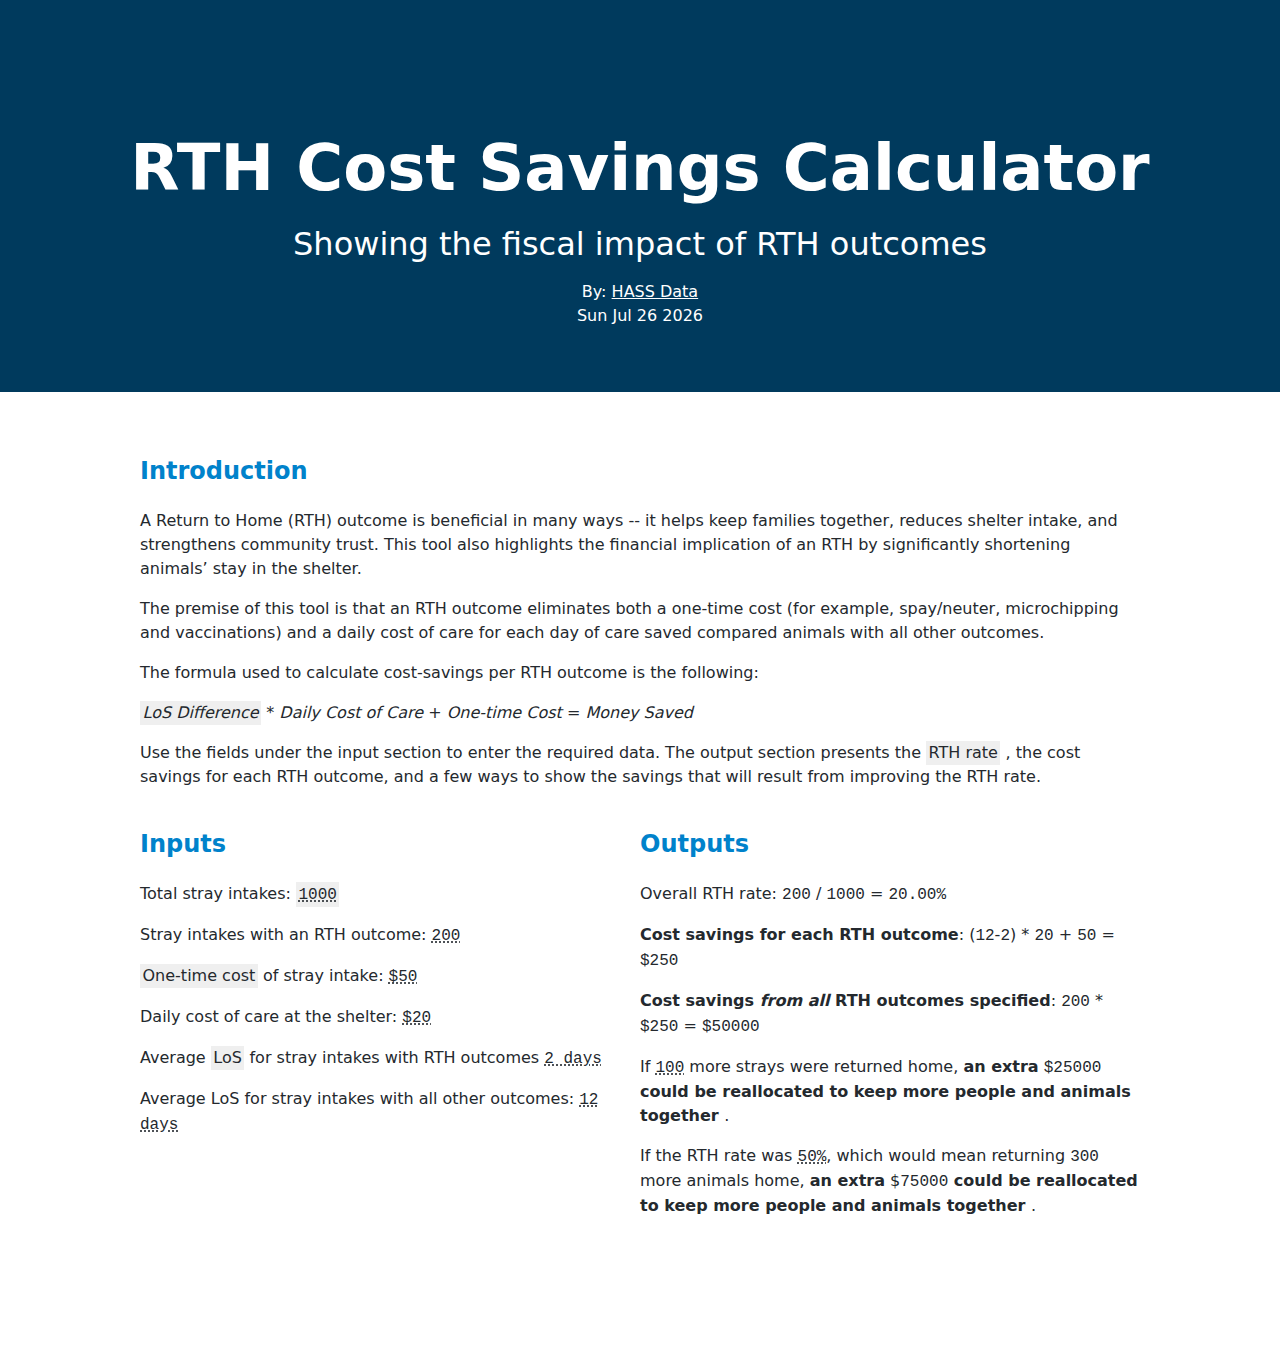
<file: index.html>
<!DOCTYPE html>
<html lang="en" dir="ltr">
  <head>
    <meta
      name="viewport"
      content="width=device-width, initial-scale=1.0, minimum-scale=1.0"
    />
    <title>RTH Cost Saving Calculator</title>
    <meta property="og:title" content="RTH Cost Saving Calculator" />
    <meta charset="utf-8" />
    <meta property="og:type" content="article" />

    <meta property="og:description" content="HASS Data" />
    <meta property="description" content="HASS Data" />

    <link rel="stylesheet" href="static/idyll_styles.css" />
  </head>
  <body>
    <div id="idyll-mount"><div data-reactroot=""><div class="idyll-root"><div class=" idyll-text-container"></div>
	<div class="article-header" style="background:#003a5d;color:#ffffff">
	<h1 class="hed">RTH Cost Savings Calculator</h1>
	<h2 class="dek" style="color:#ffffff">Showing the fiscal impact of RTH outcomes</h2>
	<div class="byline">By: <a target="_blank" href="https://garethm10.github.io/Form_Template.html" style="color:#ffffff">HASS Data</a></div>
	<div class="idyll-pub-date">Mon Jan 24 2022</div>
	</div>
	<div class=" idyll-text-container">
	<section>
	<h2 id="introduction">Introduction</h2>
	<p>A Return to Home (RTH) outcome is beneficial in many ways --  it helps keep families together, reduces shelter intake, and strengthens community trust. This tool also highlights the financial implication of an RTH by significantly shortening animals’ stay in the shelter.</p>
	<p>The premise of this tool is that an RTH outcome eliminates both a one-time cost (for example, spay/neuter, microchipping and vaccinations) and a daily cost of care for each day of care saved compared animals with all other outcomes. </p>
	<p>The formula used to calculate cost-savings per RTH outcome is the following:</p>
	<p><div style="display:inline"> 
	<div class="annotated-text"> <!-- --> 
	<em>LoS Difference</em> <!-- --> 
	<div class="annotation-text">
	<div class="idyll-graphic">The average length of stay for strays with all other outcomes minus the average length of stay for strays with RTH outcomes</div>
	</div>
	</div>
	</div> * <em>Daily Cost of Care</em> + <em>One-time Cost</em> = <em>Money Saved</em>
	<br/>
	</p>
	<p>Use the fields under the input section to enter the required data. The output section presents the <div style="display:inline">
	<div class="annotated-text"> <!-- --> RTH rate <!-- --> <div class="annotation-text">
	<div class="idyll-graphic"> The number of stray intakes with RTH outcomes out of all stray intakes </div>
	</div>
	</div>
	</div>
	, the cost savings for each RTH outcome, and a few ways to show the savings that will result from improving the RTH rate. </p>
	
	</section>
	<div class="float left" style="float:left;width:50%">
	<h2 id="inputs">Inputs</h2>
	<p>Total stray intakes: <div style="display:inline">
	<div class="annotated-text">
	<span class="idyll-dynamic">1000</span>
	<div class="annotation-text"><div class="idyll-graphic"> Hold and drag horizontally to modify </div>
	</div>
	</div>
	</div>
	</p>
	<p>Stray intakes with an RTH outcome: <span class="idyll-dynamic">200</span></p>
	<p><div style="display:inline"> <div class="annotated-text"> <!-- -->One-time cost<!-- --> 
	<div class="annotation-text">
	<div class="idyll-graphic"> For example: spay/neuter, microchip, vaccinations </div>
	</div>
	</div>
	</div> of stray intake: <span class="idyll-dynamic">$50</span></p><p>Daily cost of care at the shelter: <span class="idyll-dynamic">$20</span></p><p>Average <div style="display:inline"> <div class="annotated-text"> <!-- --> LoS <!-- --> <div class="annotation-text"><div class="idyll-graphic"> Length of Stay </div></div></div> </div> 
for stray intakes with RTH outcomes <span class="idyll-dynamic">2 days</span></p><p>Average LoS for stray intakes with all other outcomes: <span class="idyll-dynamic">12 days</span></p></div><div class="float right" style="float:right;width:50%"><h2 id="outputs">Outputs</h2><p>Overall RTH rate: <span class="idyll-display">200</span> / <span class="idyll-display">1000</span> = <span class="idyll-display">20.00%</span></p><p><b>Cost savings for each RTH outcome</b>: (<span class="idyll-display">12</span>-<span class="idyll-display">2</span>) * <span class="idyll-display">20</span> + <span class="idyll-display">50</span> = <span class="idyll-display">$250</span></p><p><b>Cost savings <em>from all</em> RTH outcomes specified</b>: <span class="idyll-display">200</span> * <span class="idyll-display">$250</span> = <span class="idyll-display">$50000</span></p><p>
If <span class="idyll-dynamic">100</span> more strays were returned home, <b>an extra</b> <span class="idyll-display">$25000</span> <b> could be reallocated to keep more people and animals together </b>.</p><p> 
If the RTH rate was <span class="idyll-dynamic">50%</span>,
which would mean returning <span class="idyll-display">300</span> more animals home,  <b>an extra</b> $<span class="idyll-display">75000</span><b> could be reallocated to keep more people and animals together </b>.</p></div></div></div></div></div>
    <script src="static/idyll_index.js"></script>
  </body>
</html>
</file>
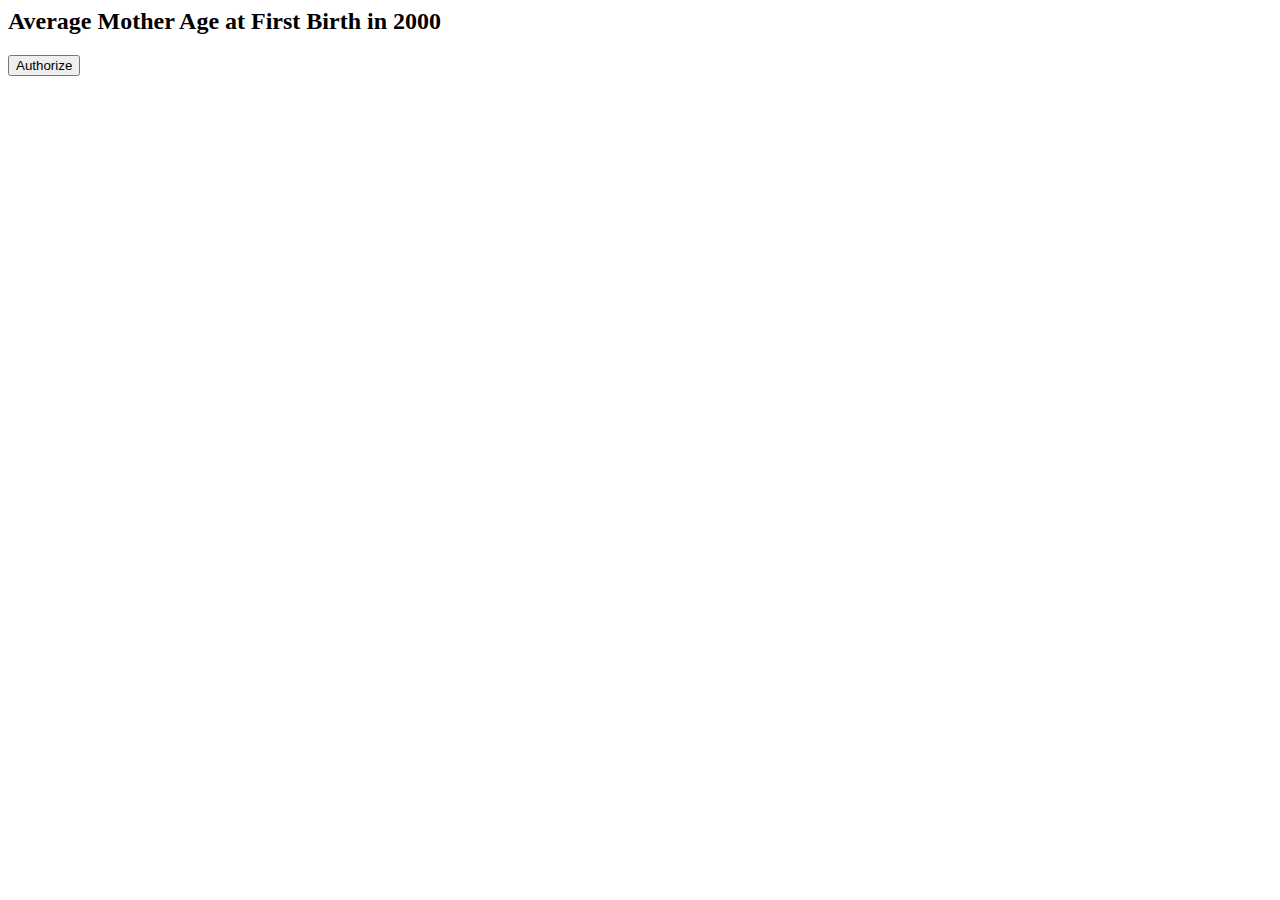
<file: test.html>
<html>
<head>
<script src="https://apis.google.com/js/client.js"></script>
<script src="https://ajax.googleapis.com/ajax/libs/jquery/1.7.2/jquery.min.js"></script>
<script type="text/javascript" src="http://www.google.com/jsapi"></script>
<script type="text/javascript">
  google.load('visualization', '1', {packages: ['geochart']});
</script>
<script>
  // UPDATE TO USE YOUR PROJECT ID AND CLIENT ID
  var project_id = '120101204026-5bod6tmgh35078bit56fm40jaqgkk1fk';
  var client_id = '120101204026-5bod6tmgh35078bit56fm40jaqgkk1fk.apps.googleusercontent.com';

  var config = {
    'client_id': client_id,
    'scope': 'https://www.googleapis.com/auth/bigquery'
  };

  function runQuery() {
   var request = gapi.client.bigquery.jobs.query({
      'projectId': project_id,
      'timeoutMs': '30000',
      'query': 'SELECT state, AVG(mother_age) AS theav FROM [publicdata:samples.natality] WHERE year=2000 AND ever_born=1 GROUP BY state ORDER BY theav DESC;'
    });
    request.execute(function(response) {     
        console.log(response);
        var stateValues = [["State", "Age"]];
        $.each(response.result.rows, function(i, item) {
          var state = item.f[0].v;
          var age = parseFloat(item.f[1].v);
          var stateValue = [state, age];
          stateValues.push(stateValue);
        });  
        var data = google.visualization.arrayToDataTable(stateValues);
        var geochart = new google.visualization.GeoChart(
            document.getElementById('map'));
        geochart.draw(data, {width: 556, height: 347, resolution: "provinces", region: "US"});
    });
  }

  function auth() {
    gapi.auth.authorize(config, function() {
        gapi.client.load('bigquery', 'v2', runQuery);
        $('#client_initiated').html('BigQuery client initiated');
    });
    $('#auth_button').hide();
  }
</script>
</head>

<body>
<h2>Average Mother Age at First Birth in 2000</h2>
<button id="auth_button" onclick="auth();">Authorize</button>
<button id="query_button" style="display:none;" onclick="runQuery();">Run Query</button>
<div id="map"></div>
</body>
</html>
</file>
<file: static/idyll_styles.css>
body {
  margin: 0;
}

.idyll-root {
  box-sizing: border-box;
  padding: 60px 0;
  margin-bottom: 60px;
}

.idyll-text-container {
  max-width: 1000px;
  margin: 0 auto;
}
.article-header {
  margin-bottom: 45px;
  text-align: center;
}

.inset {
  max-width: 400px;
  margin: 0 auto;
}

input {
  cursor: pointer;
}

.relative {
  position: relative;
}

.aside-container {
  position: relative;
  display: block;
}
.aside {
  display: block;
  position: absolute;
  width: 300px;
  right: calc((10vw + 350px + 150px) / -2);
}

.idyll-scroll-graphic {
  position: -webkit-sticky;
  position: sticky;
  overflow: hidden;
}

.idyll-scroll-graphic img {
  max-height: 100vh;
}

.idyll-scroll-graphic > * {
  display: block;
}

.component-debug-view {
  position: relative;
  transition: background-color 0.3s ease-in;
}

.author-view-button {
  position: absolute;
  top: 3px;
  right: 0;
  opacity: .38;
  background-color: #E7E3D0;
  background-image: url('https://idyll-lang.org/static/images/quill-icon.png');
  background-repeat: no-repeat;
  background-size: contain;
  width: 24px;
  height: 24px;
  margin-right: 10px;
  box-sizing: border-box;
  border-radius: 12px;
  cursor: pointer;
}

.author-view-button:focus {
  outline: none;
}

.component-debug-view:hover > .author-view-button {
  opacity: 0.87;
  transition: opacity 600ms linear;
}

.author-component-view {
  display: flex;
  flex-direction: column;
  overflow-x: scroll;
}

.author-component-view h2, .author-component-view h3 {
  margin-top: 5px;
  margin-bottom: 5px;
}

.props-table {
  width: 90%;
  min-width: 500px;
  display: table;
  border: 1px solid #A4A2A2;
  border-radius: 20px;
  margin: 0 auto;
}

.props-table-type {
  font-family: 'Courier-New';
}

.props-table-row {
  text-align: center;
}

.debug-collapse {
  overflow: hidden;
  overflow-y: scroll;
  transition: height 0.3s ease-in;
  margin: 0;
  box-sizing: border-box;
}

.icon-links {
  margin-top: 13px;
  text-align: center;
  display: flex;
  flex-direction: row;
  justify-content: center;
}

.icon-link {
  color: inherit;
}

.icon-link:hover {
  text-decoration: none;
}

.icon-link-image {
  cursor: pointer;
}

.button-tooltip {
  background-color: black !important;
  padding: 0 5px;
}

.button-tooltip.place-top:after {
  border-top-color: black !important;
}

.button-tooltip.place-right:after {
  border-right-color: black !important;
}

.button-tooltip.place-bottom:after {
  border-bottom-color: black !important;
}

.button-tooltip.place-left:after {
  border-left-color: black !important;
}

.tooltip-header {
  line-height: 1;
  margin: 6px 0;
  font-size: 18px;
}

.tooltip-subtitle {
  font-style: italic;
}

@media all and (max-width: 1000px) {

  .idyll-root {
    margin: 0 auto;
    padding: 60px 20px;
    margin-bottom: 60px;
    width: 100%;
  }
  .idyll-text-container {
    max-width: calc(100% - 2em);
    margin: 0 1em;
  }
  .desktop {
    display: none;
  }
  .relative {
    position: static;
  }
  .aside {
    position: static;
    width: 100%;
    right: 0;
  }

}



@font-face {
  font-family: octicons-link;
  src: url([data-uri]) format('woff');
}

.ReactTable{position:relative;display:-webkit-box;display:-ms-flexbox;display:flex;-webkit-box-orient:vertical;-webkit-box-direction:normal;-ms-flex-direction:column;flex-direction:column;border:1px solid rgba(0,0,0,0.1);}.ReactTable *{box-sizing:border-box}.ReactTable .rt-table{-webkit-box-flex:1;-ms-flex:1;flex:1;display:-webkit-box;display:-ms-flexbox;display:flex;-webkit-box-orient:vertical;-webkit-box-direction:normal;-ms-flex-direction:column;flex-direction:column;-webkit-box-align:stretch;-ms-flex-align:stretch;align-items:stretch;width:100%;border-collapse:collapse;overflow:auto}.ReactTable .rt-thead{-webkit-box-flex:1;-ms-flex:1 0 auto;flex:1 0 auto;display:-webkit-box;display:-ms-flexbox;display:flex;-webkit-box-orient:vertical;-webkit-box-direction:normal;-ms-flex-direction:column;flex-direction:column;-webkit-user-select:none;-moz-user-select:none;-ms-user-select:none;user-select:none;}.ReactTable .rt-thead.-headerGroups{background:rgba(0,0,0,0.03);border-bottom:1px solid rgba(0,0,0,0.05)}.ReactTable .rt-thead.-filters{border-bottom:1px solid rgba(0,0,0,0.05);}.ReactTable .rt-thead.-filters .rt-th{border-right:1px solid rgba(0,0,0,0.02)}.ReactTable .rt-thead.-header{box-shadow:0 2px 15px 0 rgba(0,0,0,0.15)}.ReactTable .rt-thead .rt-tr{text-align:center}.ReactTable .rt-thead .rt-th,.ReactTable .rt-thead .rt-td{padding:5px 5px;line-height:normal;position:relative;border-right:1px solid rgba(0,0,0,0.05);-webkit-transition:box-shadow .3s cubic-bezier(.175,.885,.32,1.275);transition:box-shadow .3s cubic-bezier(.175,.885,.32,1.275);box-shadow:inset 0 0 0 0 transparent;}.ReactTable .rt-thead .rt-th.-sort-asc,.ReactTable .rt-thead .rt-td.-sort-asc{box-shadow:inset 0 3px 0 0 rgba(0,0,0,0.6)}.ReactTable .rt-thead .rt-th.-sort-desc,.ReactTable .rt-thead .rt-td.-sort-desc{box-shadow:inset 0 -3px 0 0 rgba(0,0,0,0.6)}.ReactTable .rt-thead .rt-th.-cursor-pointer,.ReactTable .rt-thead .rt-td.-cursor-pointer{cursor:pointer}.ReactTable .rt-thead .rt-th:last-child,.ReactTable .rt-thead .rt-td:last-child{border-right:0}.ReactTable .rt-thead .rt-resizable-header{overflow:visible;}.ReactTable .rt-thead .rt-resizable-header:last-child{overflow:hidden}.ReactTable .rt-thead .rt-resizable-header-content{overflow:hidden;text-overflow:ellipsis}.ReactTable .rt-thead .rt-header-pivot{border-right-color:#f7f7f7}.ReactTable .rt-thead .rt-header-pivot:after,.ReactTable .rt-thead .rt-header-pivot:before{left:100%;top:50%;border:solid transparent;content:" ";height:0;width:0;position:absolute;pointer-events:none}.ReactTable .rt-thead .rt-header-pivot:after{border-color:rgba(255,255,255,0);border-left-color:#fff;border-width:8px;margin-top:-8px}.ReactTable .rt-thead .rt-header-pivot:before{border-color:rgba(102,102,102,0);border-left-color:#f7f7f7;border-width:10px;margin-top:-10px}.ReactTable .rt-tbody{-webkit-box-flex:99999;-ms-flex:99999 1 auto;flex:99999 1 auto;display:-webkit-box;display:-ms-flexbox;display:flex;-webkit-box-orient:vertical;-webkit-box-direction:normal;-ms-flex-direction:column;flex-direction:column;overflow:auto;}.ReactTable .rt-tbody .rt-tr-group{border-bottom:solid 1px rgba(0,0,0,0.05);}.ReactTable .rt-tbody .rt-tr-group:last-child{border-bottom:0}.ReactTable .rt-tbody .rt-td{border-right:1px solid rgba(0,0,0,0.02);}.ReactTable .rt-tbody .rt-td:last-child{border-right:0}.ReactTable .rt-tbody .rt-expandable{cursor:pointer}.ReactTable .rt-tr-group{-webkit-box-flex:1;-ms-flex:1 0 auto;flex:1 0 auto;display:-webkit-box;display:-ms-flexbox;display:flex;-webkit-box-orient:vertical;-webkit-box-direction:normal;-ms-flex-direction:column;flex-direction:column;-webkit-box-align:stretch;-ms-flex-align:stretch;align-items:stretch}.ReactTable .rt-tr{-webkit-box-flex:1;-ms-flex:1 0 auto;flex:1 0 auto;display:-webkit-inline-box;display:-ms-inline-flexbox;display:inline-flex}.ReactTable .rt-th,.ReactTable .rt-td{-webkit-box-flex:1;-ms-flex:1 0 0px;flex:1 0 0;white-space:nowrap;text-overflow:ellipsis;padding:7px 5px;overflow:hidden;-webkit-transition:.3s ease;transition:.3s ease;-webkit-transition-property:width,min-width,padding,opacity;transition-property:width,min-width,padding,opacity;}.ReactTable .rt-th.-hidden,.ReactTable .rt-td.-hidden{width:0 !important;min-width:0 !important;padding:0 !important;border:0 !important;opacity:0 !important}.ReactTable .rt-expander{display:inline-block;position:relative;margin:0;color:transparent;margin:0 10px;}.ReactTable .rt-expander:after{content:'';position:absolute;width:0;height:0;top:50%;left:50%;-webkit-transform:translate(-50%,-50%) rotate(-90deg);transform:translate(-50%,-50%) rotate(-90deg);border-left:5.04px solid transparent;border-right:5.04px solid transparent;border-top:7px solid rgba(0,0,0,0.8);-webkit-transition:all .3s cubic-bezier(.175,.885,.32,1.275);transition:all .3s cubic-bezier(.175,.885,.32,1.275);cursor:pointer}.ReactTable .rt-expander.-open:after{-webkit-transform:translate(-50%,-50%) rotate(0);transform:translate(-50%,-50%) rotate(0)}.ReactTable .rt-resizer{display:inline-block;position:absolute;width:36px;top:0;bottom:0;right:-18px;cursor:col-resize;z-index:10}.ReactTable .rt-tfoot{display:-webkit-box;display:-ms-flexbox;display:flex;-webkit-box-orient:vertical;-webkit-box-direction:normal;-ms-flex-direction:column;flex-direction:column;box-shadow:0 0 15px 0 rgba(0,0,0,0.15);}.ReactTable .rt-tfoot .rt-td{border-right:1px solid rgba(0,0,0,0.05);}.ReactTable .rt-tfoot .rt-td:last-child{border-right:0}.ReactTable.-striped .rt-tr.-odd{background:rgba(0,0,0,0.03)}.ReactTable.-highlight .rt-tbody .rt-tr:not(.-padRow):hover{background:rgba(0,0,0,0.05)}.ReactTable .-pagination{z-index:1;display:-webkit-box;display:-ms-flexbox;display:flex;-webkit-box-pack:justify;-ms-flex-pack:justify;justify-content:space-between;-webkit-box-align:stretch;-ms-flex-align:stretch;align-items:stretch;-ms-flex-wrap:wrap;flex-wrap:wrap;padding:3px;box-shadow:0 0 15px 0 rgba(0,0,0,0.1);border-top:2px solid rgba(0,0,0,0.1);}.ReactTable .-pagination .-btn{-webkit-appearance:none;-moz-appearance:none;appearance:none;display:block;width:100%;height:100%;border:0;border-radius:3px;padding:6px;font-size:1em;color:rgba(0,0,0,0.6);background:rgba(0,0,0,0.1);-webkit-transition:all .1s ease;transition:all .1s ease;cursor:pointer;outline:none;}.ReactTable .-pagination .-btn[disabled]{opacity:.5;cursor:default}.ReactTable .-pagination .-btn:not([disabled]):hover{background:rgba(0,0,0,0.3);color:#fff}.ReactTable .-pagination .-previous,.ReactTable .-pagination .-next{-webkit-box-flex:1;-ms-flex:1;flex:1;text-align:center}.ReactTable .-pagination .-center{-webkit-box-flex:1.5;-ms-flex:1.5;flex:1.5;text-align:center;margin-bottom:0;display:-webkit-box;display:-ms-flexbox;display:flex;-webkit-box-orient:horizontal;-webkit-box-direction:normal;-ms-flex-direction:row;flex-direction:row;-ms-flex-wrap:wrap;flex-wrap:wrap;-webkit-box-align:center;-ms-flex-align:center;align-items:center;-ms-flex-pack:distribute;justify-content:space-around}.ReactTable .-pagination .-pageInfo{display:inline-block;margin:3px 10px;white-space:nowrap}.ReactTable .-pagination .-pageJump{display:inline-block;}.ReactTable .-pagination .-pageJump input{width:70px;text-align:center}.ReactTable .-pagination .-pageSizeOptions{margin:3px 10px}.ReactTable .rt-noData{display:block;position:absolute;left:50%;top:50%;-webkit-transform:translate(-50%,-50%);transform:translate(-50%,-50%);background:rgba(255,255,255,0.8);-webkit-transition:all .3s ease;transition:all .3s ease;z-index:1;pointer-events:none;padding:20px;color:rgba(0,0,0,0.5)}.ReactTable .-loading{display:block;position:absolute;left:0;right:0;top:0;bottom:0;background:rgba(255,255,255,0.8);-webkit-transition:all .3s ease;transition:all .3s ease;z-index:-1;opacity:0;pointer-events:none;}.ReactTable .-loading > div{position:absolute;display:block;text-align:center;width:100%;top:50%;left:0;font-size:15px;color:rgba(0,0,0,0.6);-webkit-transform:translateY(-52%);transform:translateY(-52%);-webkit-transition:all .3s cubic-bezier(.25,.46,.45,.94);transition:all .3s cubic-bezier(.25,.46,.45,.94)}.ReactTable .-loading.-active{opacity:1;z-index:2;pointer-events:all;}.ReactTable .-loading.-active > div{-webkit-transform:translateY(50%);transform:translateY(50%)}.ReactTable input,.ReactTable select{border:1px solid rgba(0,0,0,0.1);background:#fff;padding:5px 7px;font-size:inherit;border-radius:3px;font-weight:normal;outline:none}.ReactTable .rt-resizing .rt-th,.ReactTable .rt-resizing .rt-td{-webkit-transition:none !important;transition:none !important;cursor:col-resize;-webkit-user-select:none;-moz-user-select:none;-ms-user-select:none;user-select:none}

.ReactTable .-pagination .-btn {
  margin: 0;
}

* {
  box-sizing: border-box;
}
body {
  -ms-text-size-adjust: 100%;
  -webkit-text-size-adjust: 100%;
  line-height: 1.5;
  color: #24292e;
  font-family: -apple-system, system-ui, BlinkMacSystemFont, "Segoe UI", Helvetica, Arial, sans-serif, "Apple Color Emoji", "Segoe UI Emoji", "Segoe UI Symbol";
  font-size: 16px;
  line-height: 1.5;
  word-wrap: break-word;
}

.pl-c {
  color: #969896;
}

.pl-c1,
.pl-s .pl-v {
  color: #0086b3;
}

.pl-e,
.pl-en {
  color: #795da3;
}

.pl-smi,
.pl-s .pl-s1 {
  color: #333;
}

.pl-ent {
  color: #63a35c;
}

.pl-k {
  color: #a71d5d;
}

.pl-s,
.pl-pds,
.pl-s .pl-pse .pl-s1,
.pl-sr,
.pl-sr .pl-cce,
.pl-sr .pl-sre,
.pl-sr .pl-sra {
  color: #183691;
}

.pl-v,
.pl-smw {
  color: #ed6a43;
}

.pl-bu {
  color: #b52a1d;
}

.pl-ii {
  color: #f8f8f8;
  background-color: #b52a1d;
}

.pl-c2 {
  color: #f8f8f8;
  background-color: #b52a1d;
}

.pl-c2::before {
  content: "\000d";
}

.pl-sr .pl-cce {
  font-weight: bold;
  color: #63a35c;
}

.pl-ml {
  color: #693a17;
}

.pl-mh,
.pl-mh .pl-en,
.pl-ms {
  font-weight: bold;
  color: #1d3e81;
}

.pl-mq {
  color: #008080;
}

.pl-mi {
  font-style: italic;
  color: #333;
}

.pl-mb {
  font-weight: bold;
  color: #333;
}

.pl-md {
  color: #bd2c00;
  background-color: #ffecec;
}

.pl-mi1 {
  color: #55a532;
  background-color: #eaffea;
}

.pl-mc {
  color: #ef9700;
  background-color: #ffe3b4;
}

.pl-mi2 {
  color: #d8d8d8;
  background-color: #808080;
}

.pl-mdr {
  font-weight: bold;
  color: #795da3;
}

.pl-mo {
  color: #1d3e81;
}

.pl-ba {
  color: #595e62;
}

.pl-sg {
  color: #c0c0c0;
}

.pl-corl {
  text-decoration: underline;
  color: #183691;
}

.octicon {
  display: inline-block;
  vertical-align: text-top;
  fill: currentColor;
}

a {
  background-color: transparent;
  -webkit-text-decoration-skip: objects;
}

a:active,
a:hover {
  outline-width: 0;
}

strong {
  font-weight: inherit;
}

strong {
  font-weight: bolder;
}

h1 {
  font-size: 2em;
  margin: 0.67em 0;
}

img {
  border-style: none;
}

svg:not(:root) {
  overflow: hidden;
}

code,
kbd,
pre {
  font-family: monospace, monospace;
  font-size: 1em;
}

hr {
  box-sizing: content-box;
  height: 0;
  overflow: visible;
}

input {
  font: inherit;
  margin: 10px 10px 20px 0;
}

input {
  overflow: visible;
}

[type="checkbox"] {
  box-sizing: border-box;
  padding: 0;
}


input {
  font-family: inherit;
  font-size: inherit;
  line-height: inherit;
}


/* Buttons
–––––––––––––––––––––––––––––––––––––––––––––––––– */
.button,
button,
input[type="submit"],
input[type="reset"],
input[type="button"] {
  display: inline-block;
  height: 38px;
  padding: 0 30px;
  color: #333;
  text-align: center;
  font-size: 11px;
  font-weight: 600;
  line-height: 38px;
  text-decoration: none;
  white-space: nowrap;
  background-color: transparent;
  border-radius: 4px;
  border: 1px solid #bbb;
  cursor: pointer;
  box-sizing: border-box; }
.button:hover,
button:hover,
input[type="submit"]:hover,
input[type="reset"]:hover,
input[type="button"]:hover,
.button:focus,
button:focus,
input[type="submit"]:focus,
input[type="reset"]:focus,
input[type="button"]:focus {
  color: #333;
  border-color: #888;
  outline: 0; }
.button.button-primary,
button.button-primary,
input[type="submit"].button-primary,
input[type="reset"].button-primary,
input[type="button"].button-primary {
  color: #FFF;
  background-color: #33C3F0;
  border-color: #33C3F0; }
.button.button-primary:hover,
button.button-primary:hover,
input[type="submit"].button-primary:hover,
input[type="reset"].button-primary:hover,
input[type="button"].button-primary:hover,
.button.button-primary:focus,
button.button-primary:focus,
input[type="submit"].button-primary:focus,
input[type="reset"].button-primary:focus,
input[type="button"].button-primary:focus {
  color: #FFF;
  background-color: #1EAEDB;
  border-color: #1EAEDB; }


/* Forms
–––––––––––––––––––––––––––––––––––––––––––––––––– */
input[type="email"],
input[type="number"],
input[type="search"],
input[type="text"],
input[type="tel"],
input[type="url"],
input[type="password"],
textarea,
select {
  height: 38px;
  padding: 6px 10px; /* The 6px vertically centers text on FF, ignored by Webkit */
  background-color: #fff;
  border: 1px solid #D1D1D1;
  border-radius: 4px;
  box-shadow: none;
  box-sizing: border-box; }
/* Removes awkward default styles on some inputs for iOS */
input[type="email"],
input[type="number"],
input[type="search"],
input[type="text"],
input[type="tel"],
input[type="url"],
input[type="password"],
textarea {
  -webkit-appearance: none;
     -moz-appearance: none;
          appearance: none; }
textarea {
  min-height: 65px;
  padding-top: 6px;
  padding-bottom: 6px; }
input[type="email"]:focus,
input[type="number"]:focus,
input[type="search"]:focus,
input[type="text"]:focus,
input[type="tel"]:focus,
input[type="url"]:focus,
input[type="password"]:focus,
textarea:focus,
select:focus {
  border: 1px solid #666;
  outline: 0; }
label,
legend {
  display: block;
  margin-bottom: .5rem;
  font-weight: 600; }
fieldset {
  padding: 0;
  border-width: 0; }
input[type="checkbox"],
input[type="radio"] {
  display: inline; }
label > .label-body {
  display: inline-block;
  margin-left: .5rem;
  font-weight: normal; }

a {
  color: #0366d6;
  text-decoration: none;
}

a:hover {
  text-decoration: underline;
}

strong {
  font-weight: 600;
}

hr {
  height: 0;
  margin: 15px 0;
  overflow: hidden;
  background: transparent;
  border: 0;
  border-bottom: 1px solid #dfe2e5;
}

hr::before {
  display: table;
  content: "";
}

hr::after {
  display: table;
  clear: both;
  content: "";
}

table {
  border-spacing: 0;
  border-collapse: collapse;
}

td,
th {
  padding: 0;
}

h1,
h2,
h3,
h4,
h5,
h6 {
  margin-top: 0;
  margin-bottom: 0;
}

h1 {
  font-size: 32px;
  font-weight: 600;
}

h2 {
  font-size: 24px;
  font-weight: 600;
}

h3 {
  font-size: 20px;
  font-weight: 600;
}

h4 {
  font-size: 16px;
  font-weight: 600;
}

h5 {
  font-size: 14px;
  font-weight: 600;
}

h6 {
  font-size: 12px;
  font-weight: 600;
}

p {
  margin-top: 0;
  margin-bottom: 10px;
}

blockquote {
  margin: 0;
}

ul,
ol {
  padding-left: 0;
  margin-top: 0;
  margin-bottom: 0;
}

ol ol,
ul ol {
  list-style-type: lower-roman;
}

ul ul ol,
ul ol ol,
ol ul ol,
ol ol ol {
  list-style-type: lower-alpha;
}

dd {
  margin-left: 0;
}

code {
  font-family: "SFMono-Regular", Consolas, "Liberation Mono", Menlo, Courier, monospace;
  font-size: 12px;
}

pre {
  margin-top: 0;
  margin-bottom: 0;
  font: 12px "SFMono-Regular", Consolas, "Liberation Mono", Menlo, Courier, monospace;
}

.octicon {
  vertical-align: text-bottom;
}

.pl-0 {
  padding-left: 0 !important;
}

.pl-1 {
  padding-left: 4px !important;
}

.pl-2 {
  padding-left: 8px !important;
}

.pl-3 {
  padding-left: 16px !important;
}

.pl-4 {
  padding-left: 24px !important;
}

.pl-5 {
  padding-left: 32px !important;
}

.pl-6 {
  padding-left: 40px !important;
}

.idyll-root::before {
  display: table;
  content: "";
}

.idyll-root::after {
  display: table;
  clear: both;
  content: "";
}

.idyll-root>*:first-child {
  margin-top: 0 !important;
}

.idyll-root>*:last-child {
  margin-bottom: 0 !important;
}

a:not([href]) {
  color: inherit;
  text-decoration: none;
}

.anchor {
  float: left;
  padding-right: 4px;
  margin-left: -20px;
  line-height: 1;
}

.anchor:focus {
  outline: none;
}

p,
blockquote,
ul,
ol,
dl,
table,
pre {
  margin-top: 0;
  margin-bottom: 16px;
}

hr {
  height: 0.25em;
  padding: 0;
  margin: 24px 0;
  background-color: #e1e4e8;
  border: 0;
}

blockquote {
  padding: 0 1em;
  color: #6a737d;
  border-left: 0.25em solid #dfe2e5;
}

blockquote>:first-child {
  margin-top: 0;
}

blockquote>:last-child {
  margin-bottom: 0;
}

kbd {
  display: inline-block;
  padding: 3px 5px;
  font-size: 11px;
  line-height: 10px;
  color: #444d56;
  vertical-align: middle;
  background-color: #fafbfc;
  border: solid 1px #c6cbd1;
  border-bottom-color: #959da5;
  border-radius: 3px;
  box-shadow: inset 0 -1px 0 #959da5;
}

h1,
h2,
h3,
h4,
h5,
h6 {
  margin-top: 24px;
  margin-bottom: 16px;
  font-weight: 600;
  line-height: 1.25;
}

h1 .octicon-link,
h2 .octicon-link,
h3 .octicon-link,
h4 .octicon-link,
h5 .octicon-link,
h6 .octicon-link {
  color: #1b1f23;
  vertical-align: middle;
  visibility: hidden;
}

h1:hover .anchor,
h2:hover .anchor,
h3:hover .anchor,
h4:hover .anchor,
h5:hover .anchor,
h6:hover .anchor {
  text-decoration: none;
}

h1:hover .anchor .octicon-link,
h2:hover .anchor .octicon-link,
h3:hover .anchor .octicon-link,
h4:hover .anchor .octicon-link,
h5:hover .anchor .octicon-link,
h6:hover .anchor .octicon-link {
  visibility: visible;
}

h1 {
  padding-bottom: 0.3em;
  font-size: 2em;
}

h2 {
  padding-bottom: 0.3em;
  font-size: 1.5em;
}

h3 {
  font-size: 1.25em;
}

h4 {
  font-size: 1em;
}

h5 {
  font-size: 0.875em;
}

h6 {
  font-size: 0.85em;
  color: #6a737d;
}

h1.hed,
h2.dek {
  border-bottom: none;
  padding-bottom: 0;
  margin-top: 12px;
}

ul,
ol {
  padding-left: 2em;
}

ul ul,
ul ol,
ol ol,
ol ul {
  margin-top: 0;
  margin-bottom: 0;
}

li>p {
  margin-top: 16px;
}

li+li {
  margin-top: 0.25em;
}

dl {
  padding: 0;
}

dl dt {
  padding: 0;
  margin-top: 16px;
  font-size: 1em;
  font-style: italic;
  font-weight: 600;
}

dl dd {
  padding: 0 16px;
  margin-bottom: 16px;
}

table {
  display: block;
  width: 100%;
  overflow: auto;
}

table th {
  font-weight: 600;
}

:not(.gist) table th,
:not(.gist) table td {
  padding: 6px 13px;
  border: 1px solid #dfe2e5;
}

:not(.gist) table tr {
  background-color: #fff;
  border-top: 1px solid #c6cbd1;
}

:not(.gist) table tr:nth-child(2n) {
  background-color: #f6f8fa;
}

.vega-embed {
  width: 100%;
}

img {
  max-width: 100%;
  box-sizing: content-box;
  background-color: #fff;
}

code {
  padding: 0;
  padding-top: 0.2em;
  padding-bottom: 0.2em;
  margin: 0;
  font-size: 85%;
  background-color: rgba(27,31,35,0.05);
  border-radius: 3px;
}

code::before,
code::after {
  letter-spacing: -0.2em;
  content: "\00a0";
}

pre {
  word-wrap: normal;
}

pre>code {
  padding: 0;
  margin: 0;
  font-size: 100%;
  word-break: normal;
  white-space: pre;
  background: transparent;
  border: 0;
}

.highlight {
  margin-bottom: 16px;
}

.highlight pre {
  margin-bottom: 0;
  word-break: normal;
}

.highlight pre,
pre {
  padding: 16px;
  overflow: auto;
  font-size: 85%;
  line-height: 1.45;
  background-color: #f6f8fa;
  border-radius: 3px;
}

pre code {
  display: inline;
  max-width: auto;
  padding: 0;
  margin: 0;
  overflow: visible;
  line-height: inherit;
  word-wrap: normal;
  background-color: transparent;
  border: 0;
}

pre code::before,
pre code::after {
  content: normal;
}

.full-commit .btn-outline:not(:disabled):hover {
  color: #005cc5;
  border-color: #005cc5;
}

kbd {
  display: inline-block;
  padding: 3px 5px;
  font: 11px "SFMono-Regular", Consolas, "Liberation Mono", Menlo, Courier, monospace;
  line-height: 10px;
  color: #444d56;
  vertical-align: middle;
  background-color: #fcfcfc;
  border: solid 1px #c6cbd1;
  border-bottom-color: #959da5;
  border-radius: 3px;
  box-shadow: inset 0 -1px 0 #959da5;
}

:checked+.radio-label {
  position: relative;
  z-index: 1;
  border-color: #0366d6;
}

.task-list-item {
  list-style-type: none;
}

.task-list-item+.task-list-item {
  margin-top: 3px;
}

.task-list-item input {
  margin: 0 0.2em 0.25em -1.6em;
  vertical-align: middle;
}

hr {
  border-bottom-color: #eee;
}

.idyll-dynamic {
  text-decoration: underline;
  text-decoration-style: dotted;
}

.idyll-action {
  text-decoration: underline;
}

.idyll-document-error {
  color: red;
  font-family: monospace;
}

input[type='text'].idyll-input-error {
  border-color: red;
}

span.idyll-input-error{
  display: block;
  margin: 0 auto;
  padding: 10px 5px;
  color: red;
  width: 100%;
}

.idyll-step-graphic {
  top: 0;
  left: 0;
  right: 0;
  bottom: 0;
  position: absolute;
  height: 100%;
  overflow: hidden;
  margin: 0 auto;
  text-align: center;
  display: flex;
  justify-content: center;
  align-items: center;
  background: black;
}

.idyll-scroll-graphic {

  text-align: center;
  width: 100%;
}

.idyll-step-graphic img {
  flex-shrink: 0;
  min-width: 100%;
  min-height: 100%
}

.idyll-step-content {
  left: 0;
  right: 0;
  bottom: 0;
  position: absolute;
  color: white;
  padding: 10px;
  background: rgba(0, 0, 0, 0.8);
}

.idyll-stepper-control {
  position: absolute;
  top: 50%;
  transform: translateY(-50%);
  width: 100%;
}

.idyll-stepper-control-button {
  background: rgba(0, 0, 0, 0.7);
  color: white;
  font-weight: bold;
  padding: 15px 10px;
  cursor: pointer;
}

.idyll-stepper-control-button-previous {
  position: absolute;
  left: 10px;
}

.idyll-stepper-control-button-next {
  position: absolute;
  right: 10px;
}

.idyll-stepper {
  margin: 60px 0;
}

.idyll-scroll {
  margin-top: 25vh;
}

.idyll-scroll-text {
  padding: 0 0 50vh 0;
}

.idyll-scroll-text .idyll-step {
  margin: 0 0 90vh 0;
  padding: 50px;
  background: white;
  border: solid 1px #333;
  box-shadow: #ddd 2px 2px 3px;
}

.idyll-root {
  padding-top: 0;
}

button {
  display: block;
  margin: 1em auto;
}

h1, h2, h3, h4, h5 {
  border-bottom: none;
}

pre {
  max-width: 960px;
  margin: 2em auto;
}

h1.hed {
  font-size: 4em;
  margin-top: 0;
}
h2.dek {
  font-size: 2em;
  margin: 0.5em auto;
  font-weight: lighter;
}
.article-header {
  background: #222;
  color: white;
  padding-top: 8em;
  padding-bottom: 4em;
  margin-bottom: 4em;
}
.article-header a {
  color: white;
  text-decoration: underline;
}
.idyll-dynamic {
  cursor: ew-resize;
  font-family: monospace;
}
.idyll-display {
  font-family: monospace;
}
img {
  display: block;
  margin: 0 auto;
}

@media all and (max-width: 1000px) {
  .idyll-root {
    max-width: none;
    padding: 0;
  }

  h1.hed {
    font-size: 2em;
  }
  h2.dek {
    font-size: 1em;
  }
}


/* annotated-text container */
.annotated-text {
  position: relative;
  display: inline-block;
  cursor: help;
}

.annotated-text,
.annotated-text:visited {
  background: #efefef;
  padding: 0 2.5px;
  transition: background 0.25s ease-out;
}

.annotated-text:hover {
  background: #ccc;
}

/* annotated-text CSS */
.annotated-text .annotation-text {
  visibility: hidden;
  border: solid 0.5px #666;
  box-shadow: 0 0 5px #ccc;
  background: #fff;
  text-align: left;
  padding: 5px;
  /* border-radius: 4px; */
  position: absolute;
  z-index: 1;
  font-size: 0.9em;
  line-height: 1.2;
}

.annotated-text .annotation-text {
  width: 250px;
  bottom: 120%;
  left: 50%;
  margin-left: -125px; /* Use half of the width (120/2 = 60), to center the annotated-text */
  opacity: 0;
  font-weight: initial;
}

.annotated-text:hover .annotation-text {
  opacity: 1;
  visibility: visible;
  transition: opacity 0.25s ease-out;
}

.annotated-text .annotation-text img {
  display: block;
  max-width: 100%;
}

.annotated-text p {
  margin: 0;
}

@media all and (max-width: 800px) {
  .annotated-text .annotation-text {
    width: 50vh;
  }
}

@media all and (max-width: 600px) {
  .annotated-text .annotation-text {
    width: 50vw;
    position: fixed;
    left: 50%;
    bottom: 20%;
  }
}



.d3-component svg {
  background: #ddd;
  max-height: 300px;
}

@media all and (max-width: 1500px) {
  .d3-component svg {
    max-height: 200px;
  }
}

h2 {
  color: #0082cb;
}
</file>
